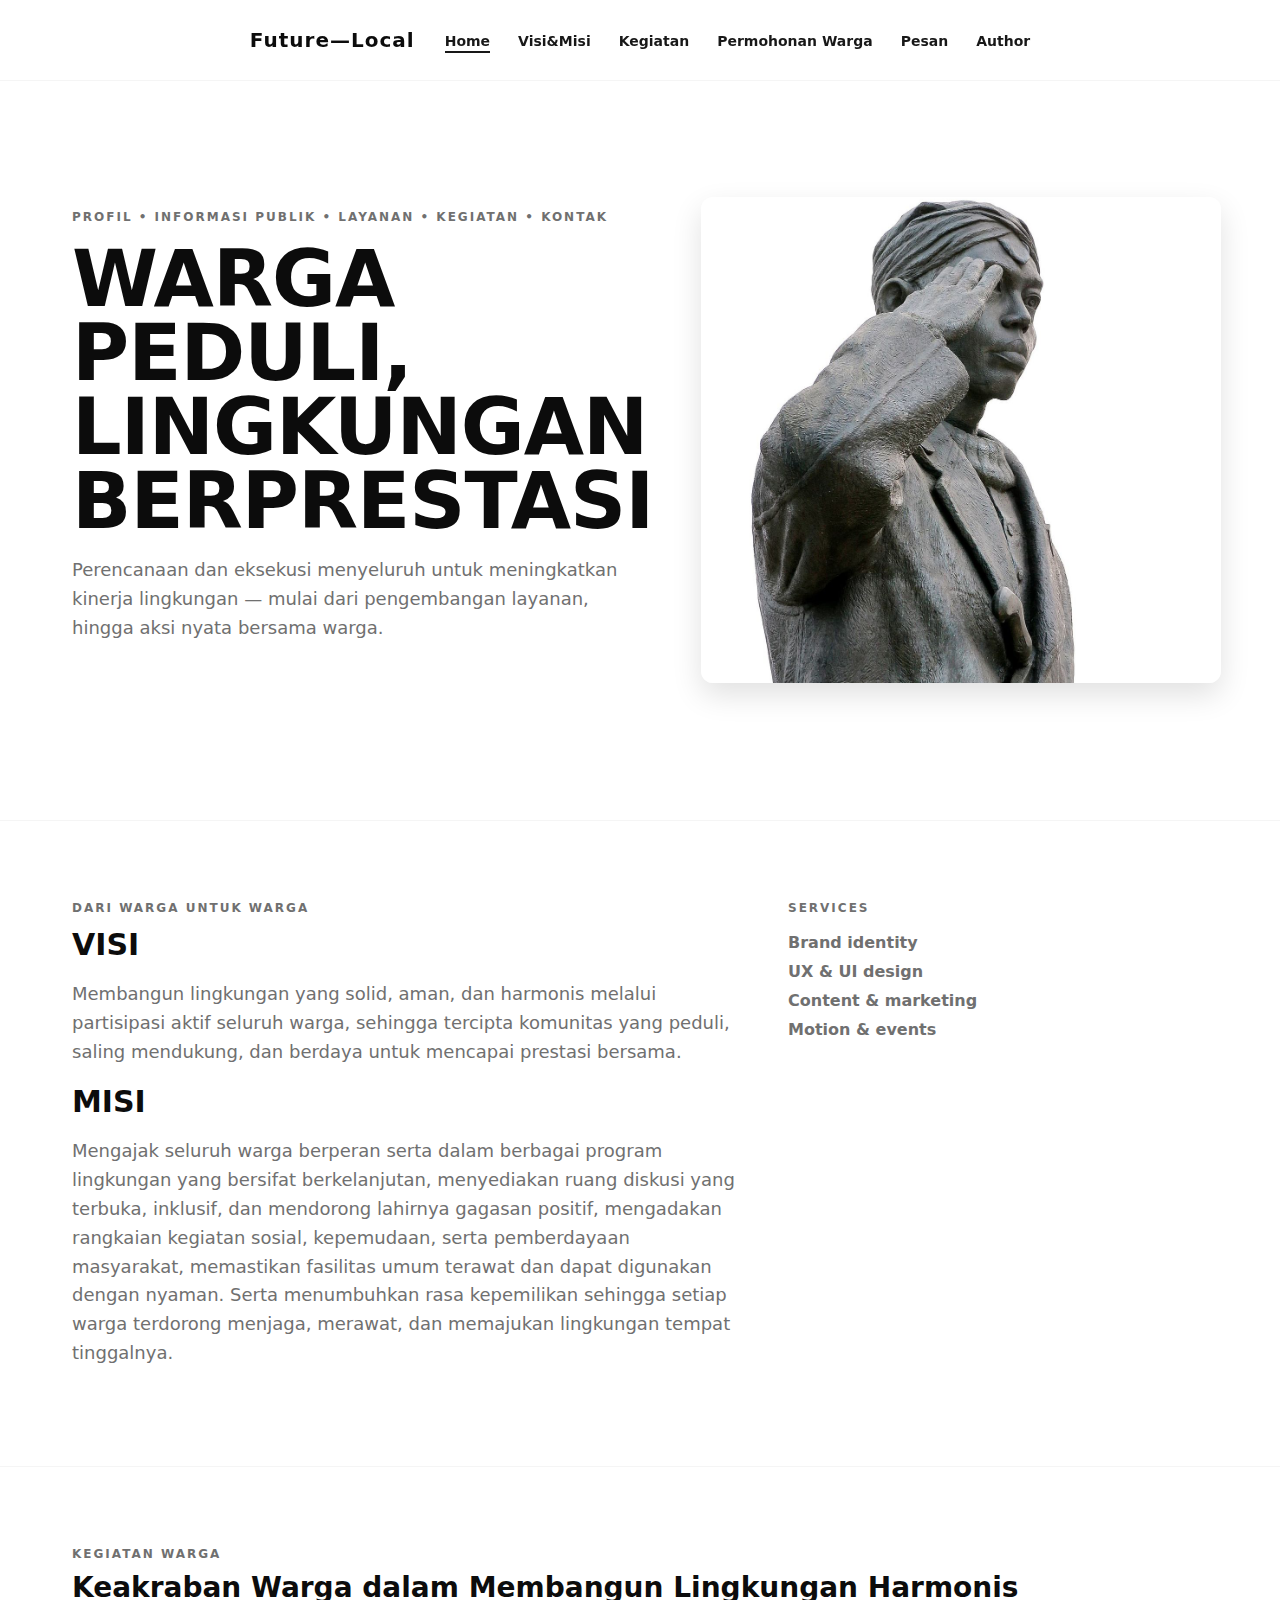
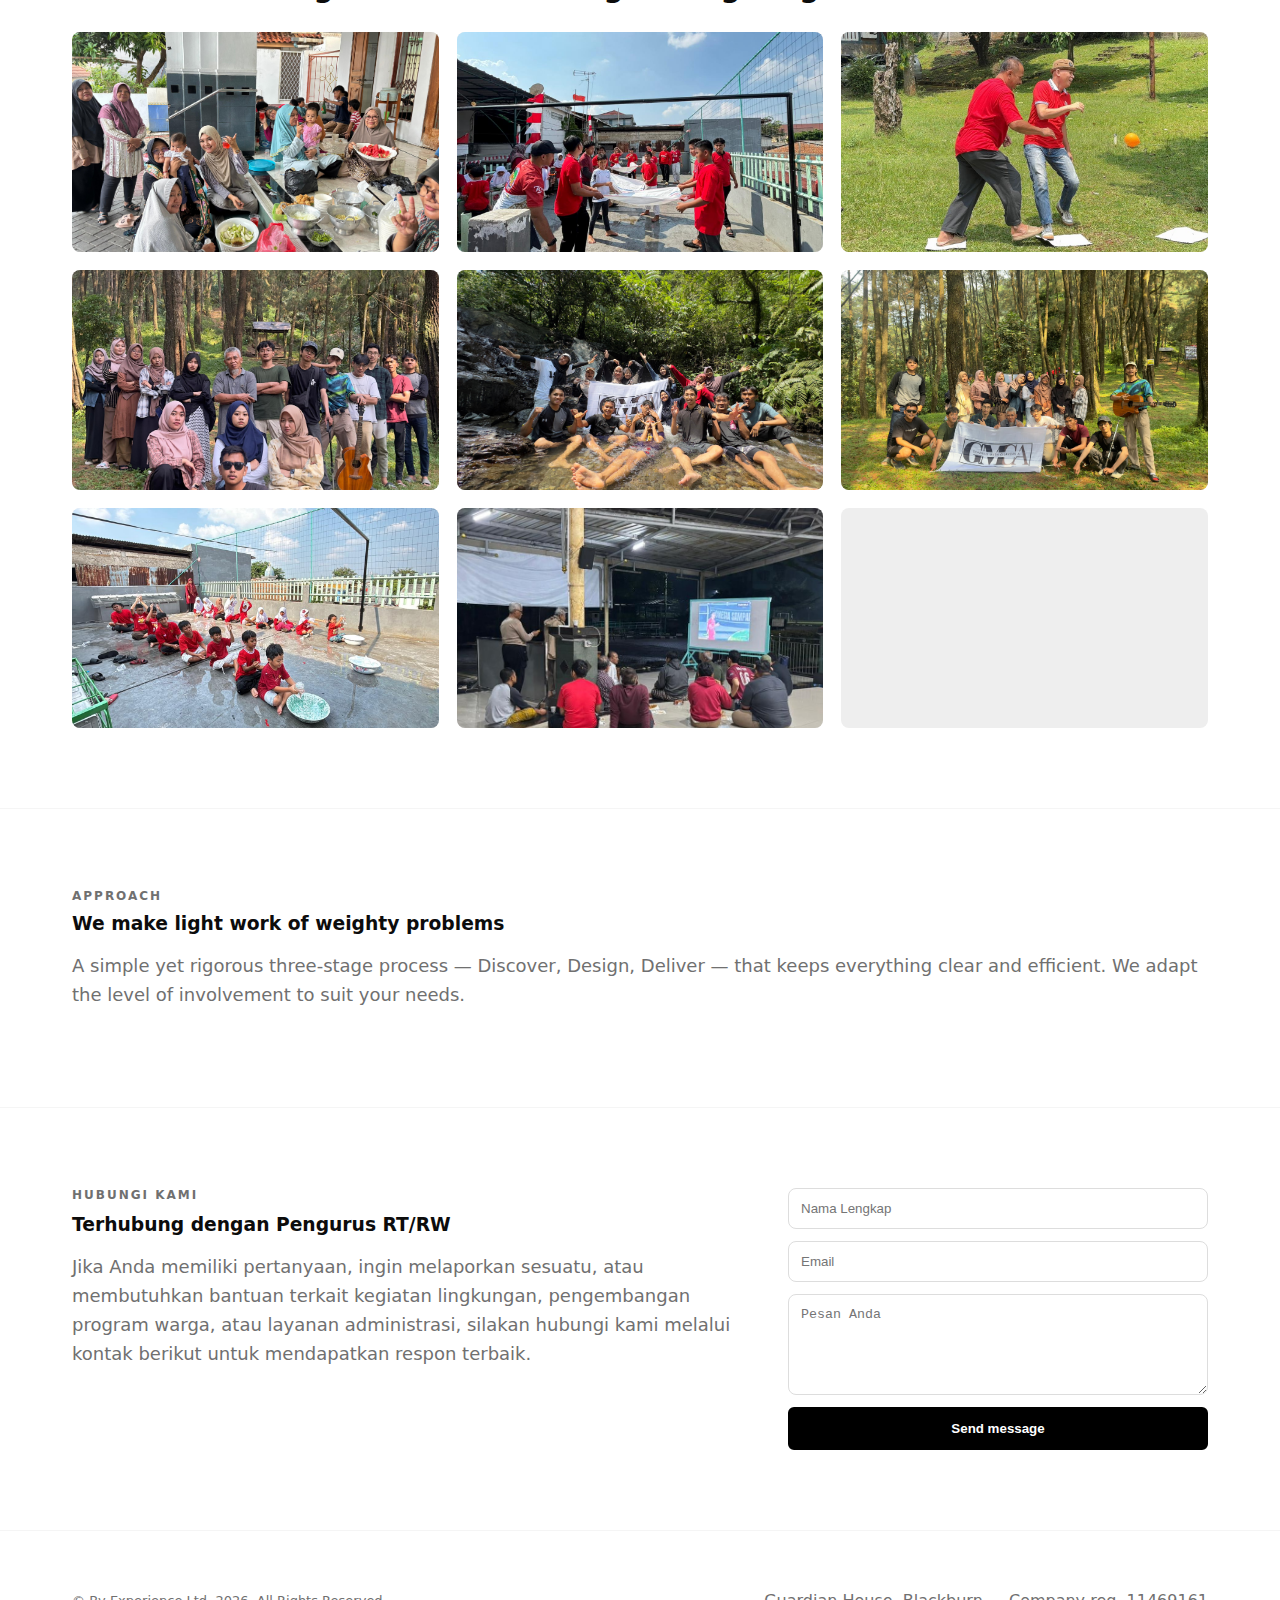
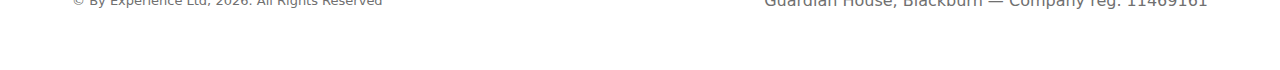
<file: FutureLocal/index.html>
<!DOCTYPE html>
<html lang="en">
  <head>
    <meta charset="utf-8" />
    <meta name="viewport" content="width=device-width,initial-scale=1" />
    <title>Local Future</title>
    <link rel="stylesheet" href="style.css" />
  </head>

  <body>
    <header class="site-header" role="banner">
      <div class="wrap">
        <div class="brand">Future—Local</div>
        <nav class="primary" role="navigation" aria-label="Main menu">
          <ul>
            <li><a href="index.html">Home</a></li>
            <li><a href="#visimisi">Visi&Misi</a></li>
            <li><a href="#kegiatan">Kegiatan</a></li>
            <li><a href="#permission">Permohonan Warga</a></li>
            <li><a href="#pesan">Pesan</a></li>
            <li><a href="author.html">Author</a></li>
          </ul>
        </nav>
      </div>
    </header>

    <main>
      <div class="wrap">
        <!-- Hero -->
        <section class="hero" aria-label="Hero">
          <div>
            <div class="eyebrow">
              Profil • Informasi Publik • Layanan • Kegiatan • Kontak
            </div>
            <h1>WARGA PEDULI,<br />LINGKUNGAN BERPRESTASI</h1>
            <p class="lead">
              Perencanaan dan eksekusi menyeluruh untuk meningkatkan kinerja
              lingkungan — mulai dari pengembangan layanan, hingga aksi nyata
              bersama warga.
            </p>
          </div>

          <div class="hero-art" aria-hidden>
            <div class="card">
              <img src="img/sdrman.png" alt="Hero art" />
            </div>
          </div>
        </section>
      </div>

      <!-- Intro / long content -->
      <section class="section">
        <div class="wrap two-cols" id="work">
          <div>
            <div class="kicker">Dari Warga untuk Warga</div>
            <h2 style="margin: 12px 0 18px; font-size: 30px">VISI</h2>
            <p class="lead">
              Membangun lingkungan yang solid, aman, dan harmonis melalui
              partisipasi aktif seluruh warga, sehingga tercipta komunitas yang
              peduli, saling mendukung, dan berdaya untuk mencapai prestasi
              bersama.
            </p>
            <h2 style="margin: 12px 0 18px; font-size: 30px">MISI</h2>
            <p class="lead">
              Mengajak seluruh warga berperan serta dalam berbagai program
              lingkungan yang bersifat berkelanjutan, menyediakan ruang diskusi
              yang terbuka, inklusif, dan mendorong lahirnya gagasan positif,
              mengadakan rangkaian kegiatan sosial, kepemudaan, serta
              pemberdayaan masyarakat, memastikan fasilitas umum terawat dan
              dapat digunakan dengan nyaman. Serta menumbuhkan rasa kepemilikan
              sehingga setiap warga terdorong menjaga, merawat, dan memajukan
              lingkungan tempat tinggalnya.
            </p>
          </div>

          <aside>
            <div class="kicker">SERVICES</div>
            <ul style="padding-left: 0; margin-top: 18px; list-style: none">
              <li style="margin: 10px 0; font-weight: 700; color: var(--muted)">
                Brand identity
              </li>
              <li style="margin: 10px 0; font-weight: 700; color: var(--muted)">
                UX & UI design
              </li>
              <li style="margin: 10px 0; font-weight: 700; color: var(--muted)">
                Content & marketing
              </li>
              <li style="margin: 10px 0; font-weight: 700; color: var(--muted)">
                Motion & events
              </li>
            </ul>
          </aside>
        </div>
      </section>

      <!-- Gallery / Work showcase -->
      <section class="section" aria-label="Work showcase">
        <div class="wrap">
          <div class="kicker">Kegiatan Warga</div>
          <h3 style="margin: 10px 0 18px; font-size: 28px">
            Keakraban Warga dalam Membangun Lingkungan Harmonis
          </h3>

          <div class="gallery" id="gallery">
            <!-- 6 tiles as example -->
            <div class="tile">
              <img src="img/1.jpg" alt="Image1" />
            </div>
            <div class="tile">
              <img src="img/2.jpg" alt="Image2" />
            </div>
            <div class="tile">
              <img src="img/3.jpg" alt="Image3" />
            </div>
            <div class="tile">
              <img src="img/4.jpg" alt="Image4" />
            </div>
            <div class="tile">
              <img src="img/5.jpg" alt="Image5" />
            </div>
            <div class="tile">
              <img src="img/6.jpg" alt="Image6" />
            </div>
            <div class="tile">
              <img src="img/7.jpg" alt="Image7" />
            </div>
            <div class="tile">
              <img src="img/8.jpg" alt="Image8" />
            </div>
            <div class="tile">
              <!-- <img src="img/9.jpg" alt="Image9" /> -->
            </div>
          </div>
        </div>
      </section>

      <!-- Approach -->
      <section class="section" id="approach">
        <div class="wrap">
          <div class="kicker">APPROACH</div>
          <h3 style="margin: 10px 0 8px">
            We make light work of weighty problems
          </h3>
          <p class="lead">
            A simple yet rigorous three-stage process — Discover, Design,
            Deliver — that keeps everything clear and efficient. We adapt the
            level of involvement to suit your needs.
          </p>
        </div>
      </section>

      <!-- Contact -->
      <section class="section" id="contact">
        <div class="wrap two-cols">
          <div>
            <div class="kicker">HUBUNGI KAMI</div>
            <h3 style="margin: 12px 0 10px">Terhubung dengan Pengurus RT/RW</h3>
            <p class="lead">
              Jika Anda memiliki pertanyaan, ingin melaporkan sesuatu, atau
              membutuhkan bantuan terkait kegiatan lingkungan, pengembangan
              program warga, atau layanan administrasi, silakan hubungi kami
              melalui kontak berikut untuk mendapatkan respon terbaik.
            </p>
          </div>

          <aside>
            <form
              id="contactForm"
              style="
                display: flex;
                flex-direction: column;
                gap: 12px;
                max-width: 420px;
              "
            >
              <input
                type="text"
                name="name"
                placeholder="Nama Lengkap"
                required
                style="
                  padding: 12px;
                  border-radius: 8px;
                  border: 1px solid #ddd;
                "
              />
              <input
                type="email"
                name="email"
                placeholder="Email"
                required
                style="
                  padding: 12px;
                  border-radius: 8px;
                  border: 1px solid #ddd;
                "
              />
              <textarea
                name="message"
                placeholder="Pesan Anda"
                rows="5"
                style="
                  padding: 12px;
                  border-radius: 8px;
                  border: 1px solid #ddd;
                "
              ></textarea>
              <button class="btn primary" type="submit">Send message</button>
            </form>
          </aside>
        </div>
      </section>

      <!-- Footer -->
      <footer>
        <div
          class="wrap"
          style="
            display: flex;
            justify-content: space-between;
            align-items: center;
            flex-wrap: wrap;
            gap: 12px;
          "
        >
          <div class="small">
            © By Experience Ltd, <span id="year"></span>. All Rights Reserved
          </div>
          <div style="color: var(--muted)">
            Guardian House, Blackburn — Company reg. 11469161
          </div>
        </div>
      </footer>
    </main>
  </body>
  <script src="script.js"></script>
</html>
</file>
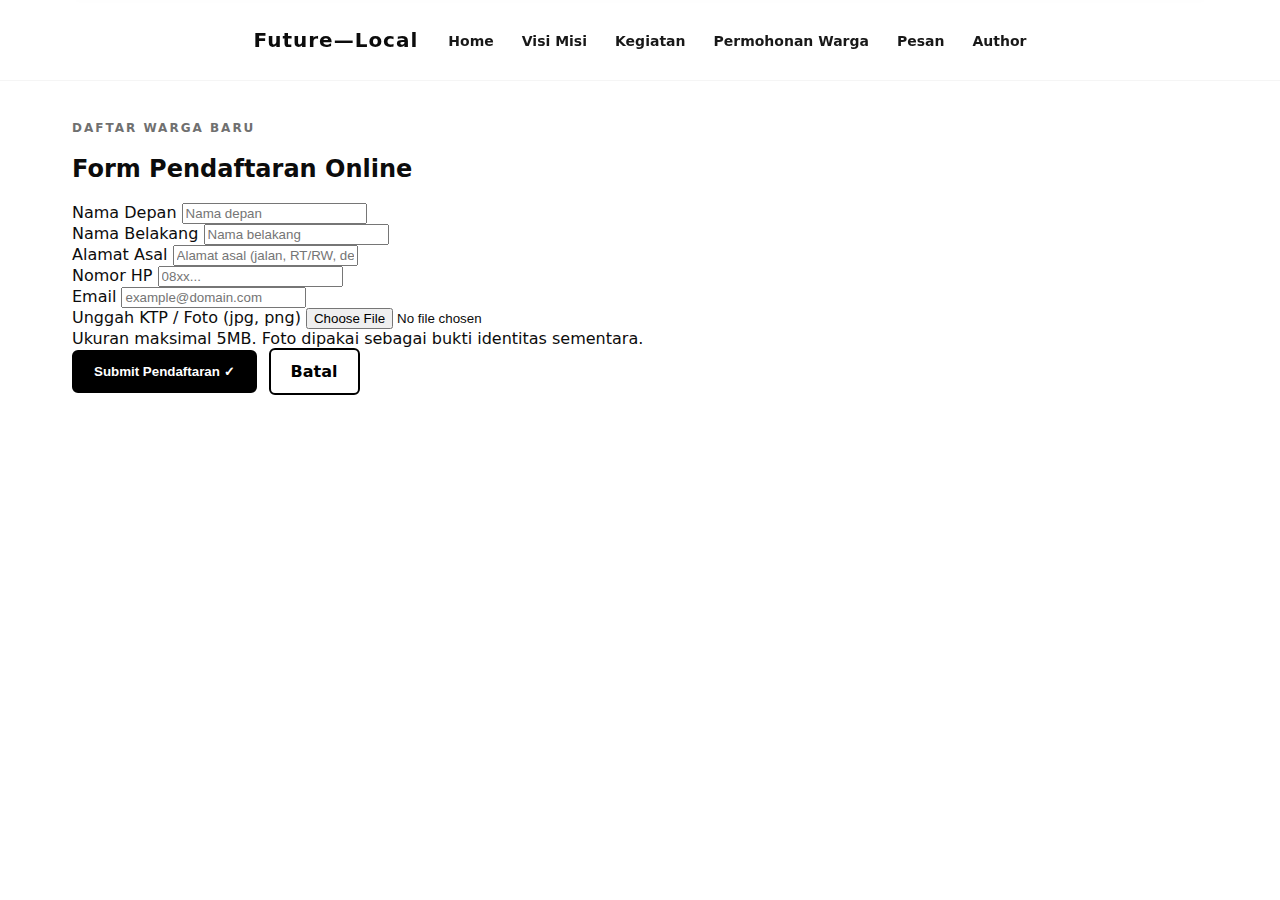
<file: FutureLocal/daftar.html>
<!DOCTYPE html>
<html lang="en">
  <head>
    <meta charset="utf-8" />
    <meta name="viewport" content="width=device-width,initial-scale=1" />
    <title>Daftar Warga Baru — Future—Local</title>
    <link rel="stylesheet" href="style.css" />
  </head>

  <body>
    <header class="site-header" role="banner">
      <div class="wrap">
        <div class="brand">Future—Local</div>
        <nav class="primary" role="navigation" aria-label="Main menu">
          <ul>
            <li><a href="index.html">Home</a></li>
            <li><a href="index.html#visimisi">Visi Misi</a></li>
            <li><a href="index.html#kegiatan">Kegiatan</a></li>
            <li><a href="index.html#permission">Permohonan Warga</a></li>
            <li><a href="index.html#pesan">Pesan</a></li>
            <li><a href="author.html">Author</a></li>
          </ul>
        </nav>
      </div>
    </header>

    <main>
      <div class="wrap">
        <section class="section" style="padding-top: 120px">
          <div class="kicker">DAFTAR WARGA BARU</div>
          <h2 class="section-title">Form Pendaftaran Online</h2>

          <form id="daftarForm" class="form-grid" enctype="multipart/form-data">
            <div class="form-field">
              <label for="firstName">Nama Depan</label>
              <input
                id="firstName"
                name="firstName"
                type="text"
                required
                placeholder="Nama depan"
              />
            </div>

            <div class="form-field">
              <label for="lastName">Nama Belakang</label>
              <input
                id="lastName"
                name="lastName"
                type="text"
                required
                placeholder="Nama belakang"
              />
            </div>

            <div class="form-field" style="grid-column: 1 / -1">
              <label for="address">Alamat Asal</label>
              <input
                id="address"
                name="address"
                type="text"
                required
                placeholder="Alamat asal (jalan, RT/RW, desa)"
              />
            </div>

            <div class="form-field">
              <label for="phone">Nomor HP</label>
              <input
                id="phone"
                name="phone"
                type="tel"
                required
                placeholder="08xx..."
              />
            </div>

            <div class="form-field">
              <label for="email">Email</label>
              <input
                id="email"
                name="email"
                type="email"
                placeholder="example@domain.com"
              />
            </div>

            <div class="form-field" style="grid-column: 1 / -1">
              <label for="photo">Unggah KTP / Foto (jpg, png)</label>
              <input id="photo" name="photo" type="file" accept="image/*" />
              <div
                id="photoPreview"
                class="file-preview"
                aria-hidden="true"
              ></div>
              <div class="form-note">
                Ukuran maksimal 5MB. Foto dipakai sebagai bukti identitas
                sementara.
              </div>
            </div>

            <div
              style="
                grid-column: 1 / -1;
                display: flex;
                gap: 12px;
                align-items: center;
              "
            >
              <button class="btn primary cta" type="submit">
                Submit Pendaftaran <span class="btn-icon">✓</span>
              </button>
              <a class="btn" href="index.html">Batal</a>
            </div>
          </form>
        </section>
      </div>
    </main>

    <script src="script.js"></script>
  </body>
</html>
</file>
<file: FutureLocal/style.css>
/* Reset minimal */
*,
*::before,
*::after {
  box-sizing: border-box;
}
html,
body {
  height: 100%;
}
body {
  margin: 0;
  font-family: Inter, ui-sans-serif, system-ui, -apple-system, "Segoe UI",
    Roboto, "Helvetica Neue", Arial;
  color: #0c0c0c;
  background: #fff;
  -webkit-font-smoothing: antialiased;
  -moz-osx-font-smoothing: grayscale;
}

/* Variables */
:root {
  --container: 1200px;
  --accent: #000;
  --muted: #707070;
}

/* Layout container */
.wrap {
  max-width: var(--container);
  margin: 0 auto;
  padding: 0 32px;
}

/* Header */
header.site-header {
  position: fixed;
  inset: 0 auto auto 0;
  height: 80px;
  left: 0;
  right: 0;
  display: flex;
  align-items: center;
  backdrop-filter: blur(4px);
  background: rgba(255, 255, 255, 0.6);
  box-shadow: 0 1px 0 rgba(0, 0, 0, 0.04);
  z-index: 50;
}
.site-header .wrap {
  display: flex;
  align-items: center;
  justify-content: space-between;
}
.brand {
  font-weight: 700;
  letter-spacing: 1px;
  font-size: clamp(14px, 1.2vw + 10px, 20px);
  margin-right: 30px; /* space between brand and navigation */
}

@media (max-width: 600px) {
  .brand {
    margin-right: 12px;
    font-size: clamp(13px, 2.5vw + 8px, 16px);
  }
}
nav.primary ul {
  display: flex;
  gap: 28px;
  align-items: center;
  margin: 0;
  padding: 0;
  list-style: none;
}
nav.primary a {
  color: var(--accent);
  text-decoration: none;
  font-weight: 600;
  font-size: 14px;
  opacity: 0.9;
  position: relative;
  transition: opacity 0.2s ease;
}

/* animated underline effect on nav links */
nav.primary a::after {
  content: "";
  position: absolute;
  left: 0;
  bottom: -4px;
  width: 100%;
  height: 2px;
  background: var(--accent);
  transform: scaleX(0);
  transform-origin: left;
  transition: transform 0.32s cubic-bezier(0.34, 1.56, 0.64, 1);
}

nav.primary a:hover::after,
nav.primary a:focus::after {
  transform: scaleX(1);
}

nav.primary a[data-page-link="current"]::after {
  transform: scaleX(1);
  opacity: 1;
}

/* Hero (large typographic layout like source) */
.hero {
  min-height: calc(100vh - 80px);
  display: grid;
  grid-template-columns: 1fr 520px;
  align-items: center;
  gap: 48px;
  padding: 140px 0 80px;
}
.hero .eyebrow {
  font-weight: 700;
  letter-spacing: 2px;
  font-size: 12px;
  color: var(--muted);
  text-transform: uppercase;
  margin-bottom: 18px;
}
.hero h1 {
  font-size: 78px;
  line-height: 0.95;
  margin: 0 0 18px;
  font-weight: 800;
  letter-spacing: -1px;
}
.hero p {
  max-width: 60ch;
  color: var(--muted);
  font-size: 18px;
  margin: 0 0 28px;
}
.cta-row {
  display: flex;
  gap: 14px;
  align-items: center;
}
.btn {
  display: inline-block;
  padding: 12px 20px;
  border-radius: 6px;
  border: 2px solid var(--accent);
  background: transparent;
  color: var(--accent);
  text-decoration: none;
  font-weight: 700;
}
.btn.primary {
  background: var(--accent);
  color: #fff;
}

/* right column image mockup */
.hero .hero-art {
  display: flex;
  align-items: center;
  justify-content: center;
}
.hero .hero-art .card {
  width: 100%;
  max-width: 520px;
  border-radius: 12px;
  overflow: hidden;
  box-shadow: 0 12px 30px rgba(12, 12, 12, 0.12);
}
.hero .hero-art img {
  display: block;
  width: 100%;
  height: auto;
}

/* Content blocks */
.section {
  padding: 80px 0;
  border-top: 1px solid rgba(0, 0, 0, 0.04);
}
.kicker {
  font-weight: 700;
  color: var(--muted);
  text-transform: uppercase;
  letter-spacing: 2px;
  font-size: 12px;
}

.two-cols {
  display: grid;
  grid-template-columns: 1fr 420px;
  gap: 48px;
  align-items: start;
}
.lead {
  font-size: 18px;
  color: var(--muted);
  line-height: 1.6;
}

/* Gallery grid */
.gallery {
  display: grid;
  grid-template-columns: repeat(3, 1fr);
  gap: 18px;
  margin-top: 28px;
}
.gallery .tile {
  position: relative;
  overflow: hidden;
  border-radius: 8px;
  height: 220px;
  background: #eee;
}
.gallery .tile img {
  width: 100%;
  height: 100%;
  object-fit: cover;
  display: block;
  transition: transform 0.6s ease;
}
.gallery .tile:hover img {
  transform: scale(1.05);
}
.gallery .tile .label {
  position: absolute;
  left: 16px;
  bottom: 16px;
  background: rgba(0, 0, 0, 0.55);
  color: #fff;
  padding: 8px 10px;
  border-radius: 6px;
  font-weight: 700;
  font-size: 13px;
}

/* Authors section */
.authors {
  padding: 80px 0;
  background: linear-gradient(180deg, #fff 0%, #fbfbfb 100%);
}
.authors .title {
  font-size: 28px;
  margin: 6px 0 6px;
  font-weight: 800;
}
.authors .desc {
  color: var(--muted);
  margin-bottom: 24px;
}
.authors-grid {
  display: grid;
  grid-template-columns: repeat(3, 1fr);
  gap: 28px;
  margin-top: 20px;
}
.author-card {
  background: linear-gradient(180deg, #ffffff 0%, #fbfbfb 100%);
  border-radius: 14px;
  padding: 22px;
  display: flex;
  flex-direction: column;
  align-items: center;
  text-align: center;
  box-shadow: 0 10px 30px rgba(12, 12, 12, 0.06);
  border: 1px solid rgba(0, 0, 0, 0.04);
  transition: transform 0.28s ease, box-shadow 0.28s ease;
}
.author-card:hover {
  transform: translateY(-8px);
  box-shadow: 0 26px 46px rgba(12, 12, 12, 0.12);
}
.author-card .avatar {
  width: 104px;
  height: 104px;
  border-radius: 50%;
  object-fit: cover;
  margin-bottom: 14px;
  border: 4px solid rgba(0, 0, 0, 0.02);
}
.author-card .name {
  font-weight: 800;
  margin-top: 4px;
  color: var(--accent);
}
.author-card .role {
  color: var(--muted);
  font-size: 13px;
  margin-top: 8px;
}

/* bio and social added for author cards */
.author-card .bio {
  margin-top: 10px;
  color: var(--muted);
  font-size: 14px;
  line-height: 1.45;
  max-width: 88%;
}
.social {
  display: flex;
  gap: 8px;
  margin-top: 12px;
  justify-content: center;
}
.social-link {
  display: inline-flex;
  align-items: center;
  justify-content: center;
  padding: 6px 8px;
  border-radius: 8px;
  font-size: 13px;
  color: var(--accent);
  text-decoration: none;
  background: rgba(0, 0, 0, 0.03);
}

@media (max-width: 1000px) {
  .authors-grid {
    grid-template-columns: repeat(2, 1fr);
  }
}
@media (max-width: 620px) {
  .authors-grid {
    grid-template-columns: 1fr;
  }
}

/* Services list like the original */
.services-list {
  display: flex;
  flex-direction: column;
  gap: 10px;
  margin-top: 18px;
}
.services-list .item {
  font-weight: 700;
  color: var(--muted);
  letter-spacing: 0.2px;
}

/* News / Tabs component used in the aside */
.news-tabs {
  margin-top: 0;
}
.news-tabs .kicker {
  margin-bottom: 8px;
}
.news-tabs .tabs-nav {
  display: flex;
  gap: 8px;
  margin-bottom: 12px;
}
.news-tabs .tab-btn {
  background: transparent;
  border: 1px solid rgba(0, 0, 0, 0.06);
  padding: 8px 12px;
  border-radius: 8px;
  font-weight: 700;
  color: var(--muted);
  cursor: pointer;
  transition: background 0.18s ease, color 0.18s ease, border-color 0.18s ease;
}
.news-tabs .tab-btn:hover {
  background: rgba(0, 0, 0, 0.02);
}
.news-tabs .tab-btn.active {
  background: var(--accent);
  color: #fff;
  border-color: var(--accent);
}
.news-tabs .tabs-content {
  display: block;
}
.news-tabs .tab-panel {
  display: block;
}
.news-item {
  padding: 10px 0;
  border-bottom: 1px dashed rgba(0, 0, 0, 0.04);
}
.news-item {
  min-height: 64px;
}
.news-item h4 {
  margin: 0 0 6px 0;
  font-size: 15px;
  color: var(--accent);
}
.news-item .meta {
  font-size: 12px;
  color: var(--muted);
  margin-bottom: 6px;
}
.news-item .excerpt {
  margin: 0;
  color: var(--muted);
  font-size: 13px;
}

/* Limit news area height to roughly 5 items and allow vertical scrolling */
.news-tabs .tabs-content {
  max-height: 360px;
  overflow-y: auto;
  padding-right: 6px;
}

/* Basic scrollbar styling */
.news-tabs .tabs-content::-webkit-scrollbar {
  width: 10px;
}
.news-tabs .tabs-content::-webkit-scrollbar-thumb {
  background: rgba(0, 0, 0, 0.08);
  border-radius: 8px;
}
.news-tabs .tabs-content:hover::-webkit-scrollbar-thumb {
  background: rgba(0, 0, 0, 0.14);
}

@media (max-width: 620px) {
  .news-tabs .tabs-nav {
    gap: 6px;
    overflow-x: auto;
  }
}

/* Footer */
footer {
  padding: 60px 0;
  border-top: 1px solid rgba(0, 0, 0, 0.04);
  color: var(--muted);
}
footer .small {
  font-size: 13px;
}

/* Responsive */
@media (max-width: 1000px) {
  .hero {
    grid-template-columns: 1fr 380px;
  }
  .hero h1 {
    font-size: 56px;
  }
}
@media (max-width: 820px) {
  .hero {
    grid-template-columns: 1fr;
    padding: 120px 0 40px;
  }
  .hero .hero-art {
    order: -1;
    margin-bottom: 30px;
  }
  .two-cols {
    grid-template-columns: 1fr;
  }
  .gallery {
    grid-template-columns: repeat(2, 1fr);
  }
}
@media (max-width: 420px) {
  .hero h1 {
    font-size: 36px;
  }
  nav.primary ul {
    gap: 12px;
  }
}
</file>
